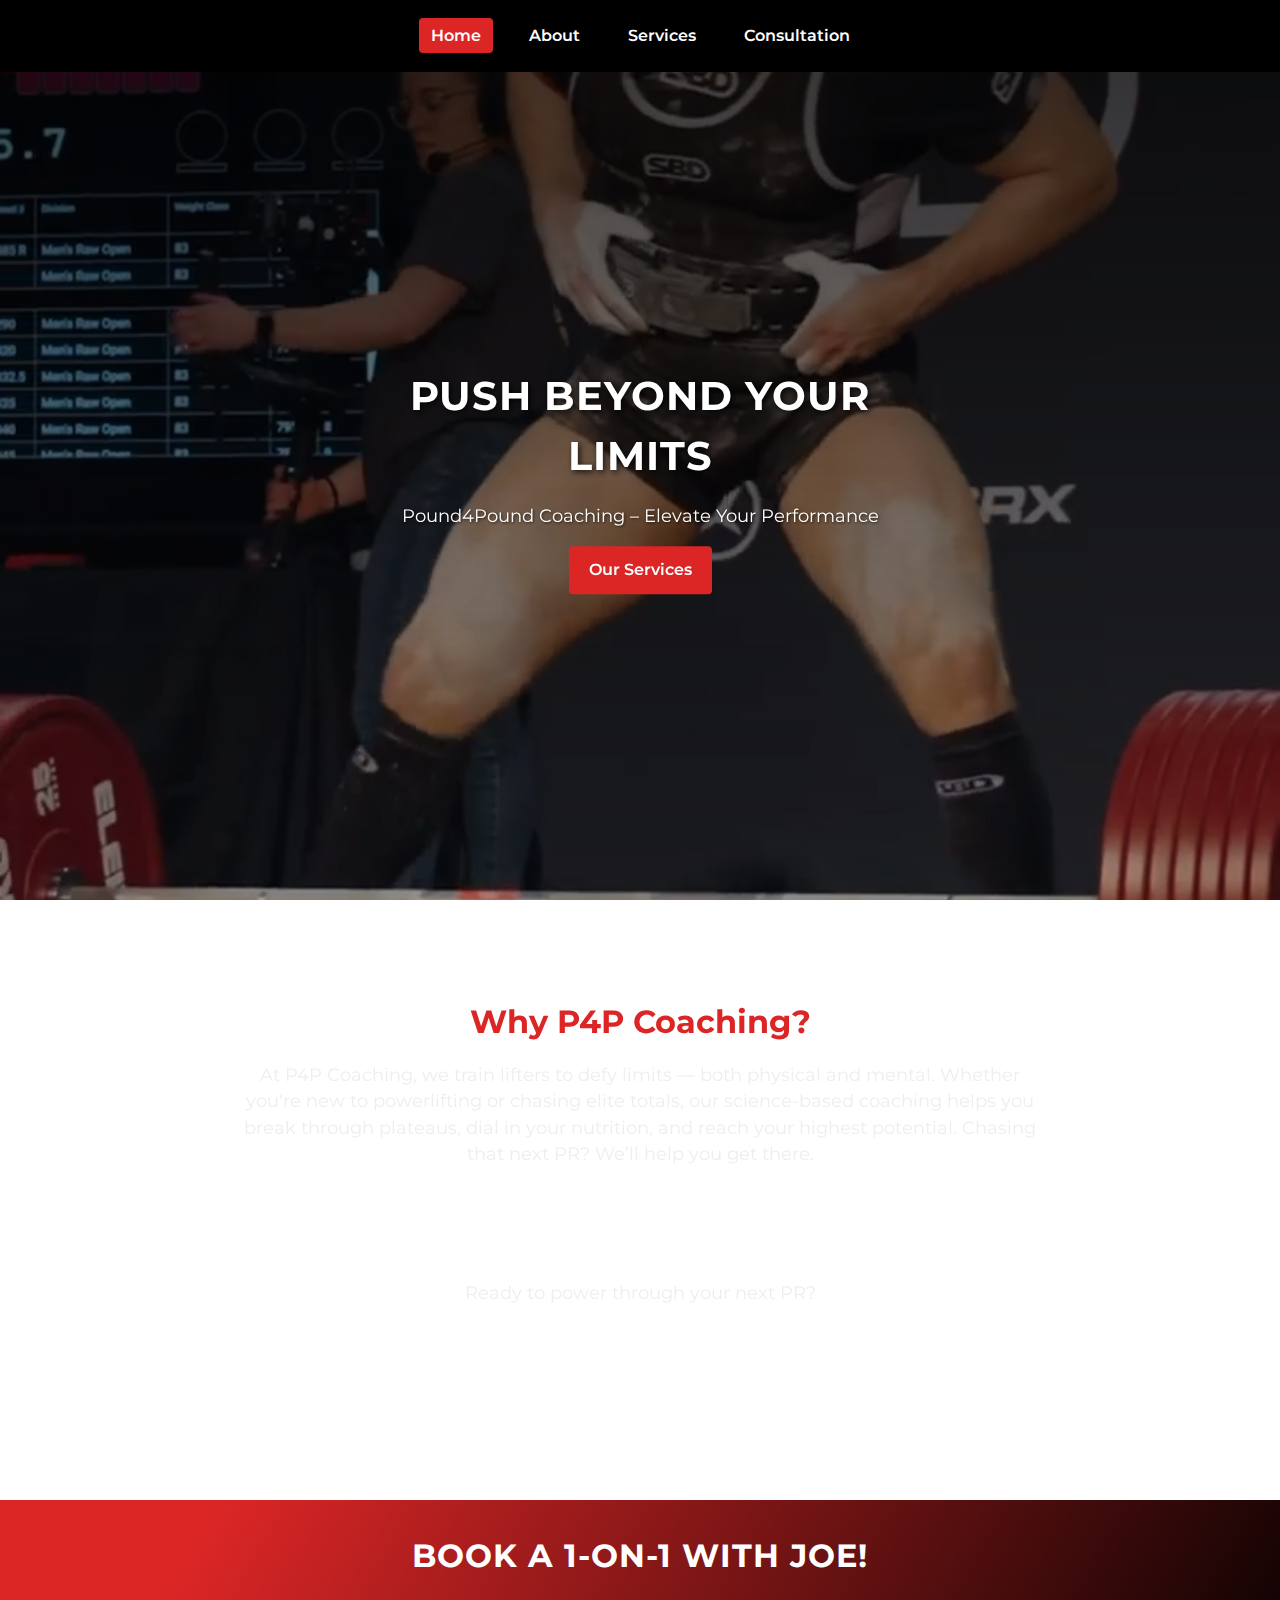
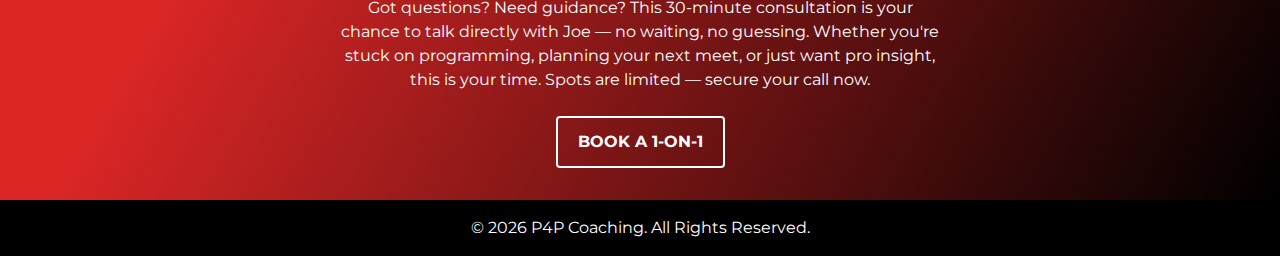
<file: index.html>
<!DOCTYPE html>
<html lang="en">
<head>
  <meta charset="UTF-8" />
  <meta name="viewport" content="width=device-width, initial-scale=1.0"/>
  <title>P4P Coaching – Home</title>
  <!-- Google Fonts -->
  <link rel="preconnect" href="https://fonts.googleapis.com" />
  <link rel="preconnect" href="https://fonts.gstatic.com" crossorigin />
  <link
    href="https://fonts.googleapis.com/css2?family=Montserrat:wght@400;600;700&display=swap"
    rel="stylesheet"
  />
  <!-- Main CSS -->
  <link rel="stylesheet" href="styles.css" />
</head>
<body>
  <!-- NAVBAR -->
  <header class="header">
    <nav class="navbar">
      <div class="nav-container">
        <!-- Logo (pinned left) -->
        <div class="nav-logo">
          <a href="index.html">
            <img src="p4p.png" alt="P4P Coaching Logo" />
          </a>
        </div>
        <!-- Desktop Nav Links -->
        <ul class="nav-links" id="nav-links">
          <li><a href="index.html" class="active-link">Home</a></li>
          <li><a href="about.html">About</a></li>
          <li><a href="services.html">Services</a></li>
          <li><a href="consultation.html">Consultation</a></li>
        </ul>
        <!-- Hamburger Icon (mobile) -->
        <div class="hamburger" id="hamburger">
          <div class="bar"></div>
          <div class="bar"></div>
          <div class="bar"></div>
        </div>
      </div>
    </nav>
  </header>
  <!-- END NAVBAR -->

  <!-- HERO SECTION (VIDEO ONLY) -->
  <section id="hero" class="hero-section">
    <video autoplay muted loop playsinline class="hero-video">
      <source src="hero-deadlift.mp4" type="video/mp4" />
      Your browser does not support the video tag.
    </video>
    <div class="hero-overlay">
      <div class="hero-content">
        <h1>Push Beyond Your Limits</h1>
        <p>Pound4Pound Coaching – Elevate Your Performance</p>
        <div class="hero-buttons">
          <a href="services.html" class="btn btn-primary">Our Services</a>
        </div>
      </div>
    </div>
  </section>
  <!-- END HERO SECTION -->

  <!-- WHY P4P SECTION -->
  <section class="why-p4p-section">
    <div class="why-p4p-overlay">
      <div class="why-p4p-content fade-observe">
        <h2>Why P4P Coaching?</h2>
        <p>
          At P4P Coaching, we train lifters to defy limits — both physical and mental. Whether you're new to powerlifting or chasing elite totals, our science-based coaching helps you break through plateaus, dial in your nutrition, and reach your highest potential.

          Chasing that next PR? We’ll help you get there.


        <p>Ready to power through your next PR?</p>
      </div>
    </div>
  </section>
  <!-- END WHY P4P SECTION -->

  <!-- CURRENT ATHLETES SECTION -->
  <section class="current-athletes-section">
    <div class="athletes-container fade-observe">
      <h2>Book a 1-ON-1 with Joe!</h2>
      <p>
        Got questions? Need guidance?

        This 30-minute consultation is your chance to talk directly with Joe — no waiting, no guessing. Whether you're stuck on programming, planning your next meet, or just want pro insight, this is your time.

        Spots are limited — secure your call now.
      </p>
      <a href="consultation.html" class="btn btn-outline">Book a 1-ON-1</a>
    </div>
  </section>
  <!-- END CURRENT ATHLETES SECTION -->

  <!-- FOOTER -->
  <footer class="site-footer">
    <p>&copy; <span id="year"></span> P4P Coaching. All Rights Reserved.</p>
  </footer>
  <!-- END FOOTER -->

  <!-- JavaScript -->
  <script>
    // Dynamic year
    const yearSpan = document.getElementById('year');
    if (yearSpan) {
      yearSpan.textContent = new Date().getFullYear();
    }
    // Mobile nav toggle
    const hamburger = document.getElementById('hamburger');
    const navLinks = document.getElementById('nav-links');
    if (hamburger) {
      hamburger.addEventListener('click', () => {
        navLinks.classList.toggle('active');
      });
    }
  </script>

<script>
  const observer = new IntersectionObserver(
    ([entry]) => {
      const el = entry.target;
      if (entry.isIntersecting) {
        el.classList.add('fade-in');
        el.classList.remove('fade-out');
      } else {
        el.classList.remove('fade-in');
        el.classList.add('fade-out');
      }
    },
    { threshold: 0.1 }
  );

  document.querySelectorAll('.fade-observe').forEach(el => observer.observe(el));
</script>


</body>
</html>
</file>
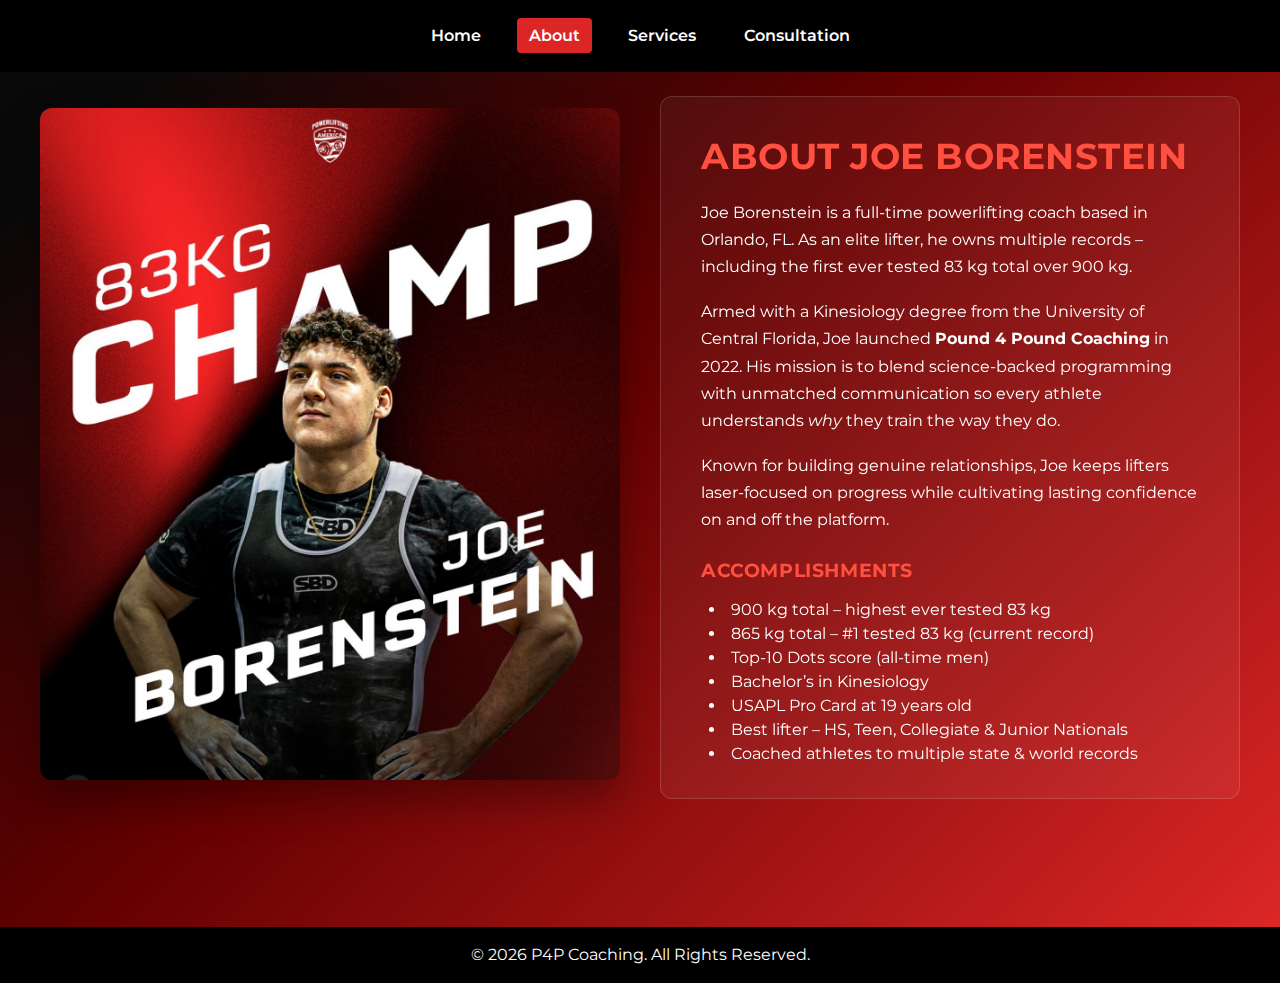
<file: about.html>
<!DOCTYPE html>
<html lang="en">
<head>
  <meta charset="UTF-8"/>
  <meta name="viewport" content="width=device-width, initial-scale=1.0"/>
  <title>P4P Coaching – About</title>

  <!-- Google Fonts -->
  <link rel="preconnect" href="https://fonts.googleapis.com"/>
  <link rel="preconnect" href="https://fonts.gstatic.com" crossorigin/>
  <link href="https://fonts.googleapis.com/css2?family=Montserrat:wght@400;600;700&display=swap" rel="stylesheet"/>

  <!-- Main CSS -->
  <link rel="stylesheet" href="styles.css"/>
</head>
<body>

  <!-- NAVBAR -->
  <header class="header">
    <nav class="navbar">
      <div class="nav-container">
        <div class="nav-logo">
          <a href="index.html"><img src="p4p.png" alt="P4P Coaching Logo"/></a>
        </div>

        <ul class="nav-links" id="nav-links">
          <li><a href="index.html">Home</a></li>
          <li><a href="about.html" class="active-link">About</a></li>
          <li><a href="services.html">Services</a></li>
          <li><a href="consultation.html">Consultation</a></li>
        </ul>

        <div class="hamburger" id="hamburger">
          <div class="bar"></div>
          <div class="bar"></div>
          <div class="bar"></div>
        </div>
      </div>
    </nav>
  </header>
  <!-- END NAVBAR -->

  <!-- ABOUT SECTION -->
  <section class="about-section">
    <div class="about-container">

      <!-- Two‑layer image “polaroid” -->
      <div class="about-image">
        <img src="joe-main.jpg"  alt="Joe Borenstein primary photo"/>
  
      </div>

      <!-- Text card -->
      <div class="about-content">
        <h2>About Joe Borenstein</h2>

        <p>
          Joe Borenstein is a full‑time powerlifting coach based in Orlando, FL.
          As an elite lifter, he owns multiple records – including the first ever
          tested 83&nbsp;kg total over 900&nbsp;kg.
        </p>

        <p>
          Armed with a Kinesiology degree from the University of Central Florida,
          Joe launched <strong>Pound&nbsp;4&nbsp;Pound Coaching</strong> in 2022. His mission is to
          blend science‑backed programming with unmatched communication so every
          athlete understands <em>why</em> they train the way they do.
        </p>

        <p>
          Known for building genuine relationships, Joe keeps lifters laser‑focused
          on progress while cultivating lasting confidence on and off the platform.
        </p>

        <h3>Accomplishments</h3>
        <ul>
          <li>900&nbsp;kg total – highest ever tested 83&nbsp;kg</li>
          <li>865&nbsp;kg total – #1 tested 83&nbsp;kg (current record)</li>
          <li>Top‑10 Dots score (all‑time men)</li>
          <li>Bachelor’s in Kinesiology</li>
          <li>USAPL Pro Card at 19 years old</li>
          <li>Best lifter – HS, Teen, Collegiate &amp; Junior Nationals</li>
          <li>Coached athletes to multiple state &amp; world records</li>
        </ul>
      </div>

    </div>
  </section>
  <!-- END ABOUT SECTION -->

  <footer class="site-footer">
    <p>&copy; <span id="year"></span> P4P Coaching. All Rights Reserved.</p>
  </footer>

  <script>
    /* dynamic year */
    document.getElementById('year').textContent = new Date().getFullYear();

    /* mobile nav */
    const hamburger = document.getElementById('hamburger');
    const navLinks  = document.getElementById('nav-links');
    hamburger.addEventListener('click', () => navLinks.classList.toggle('active'));
  </script>
</body>
</html>
</file>
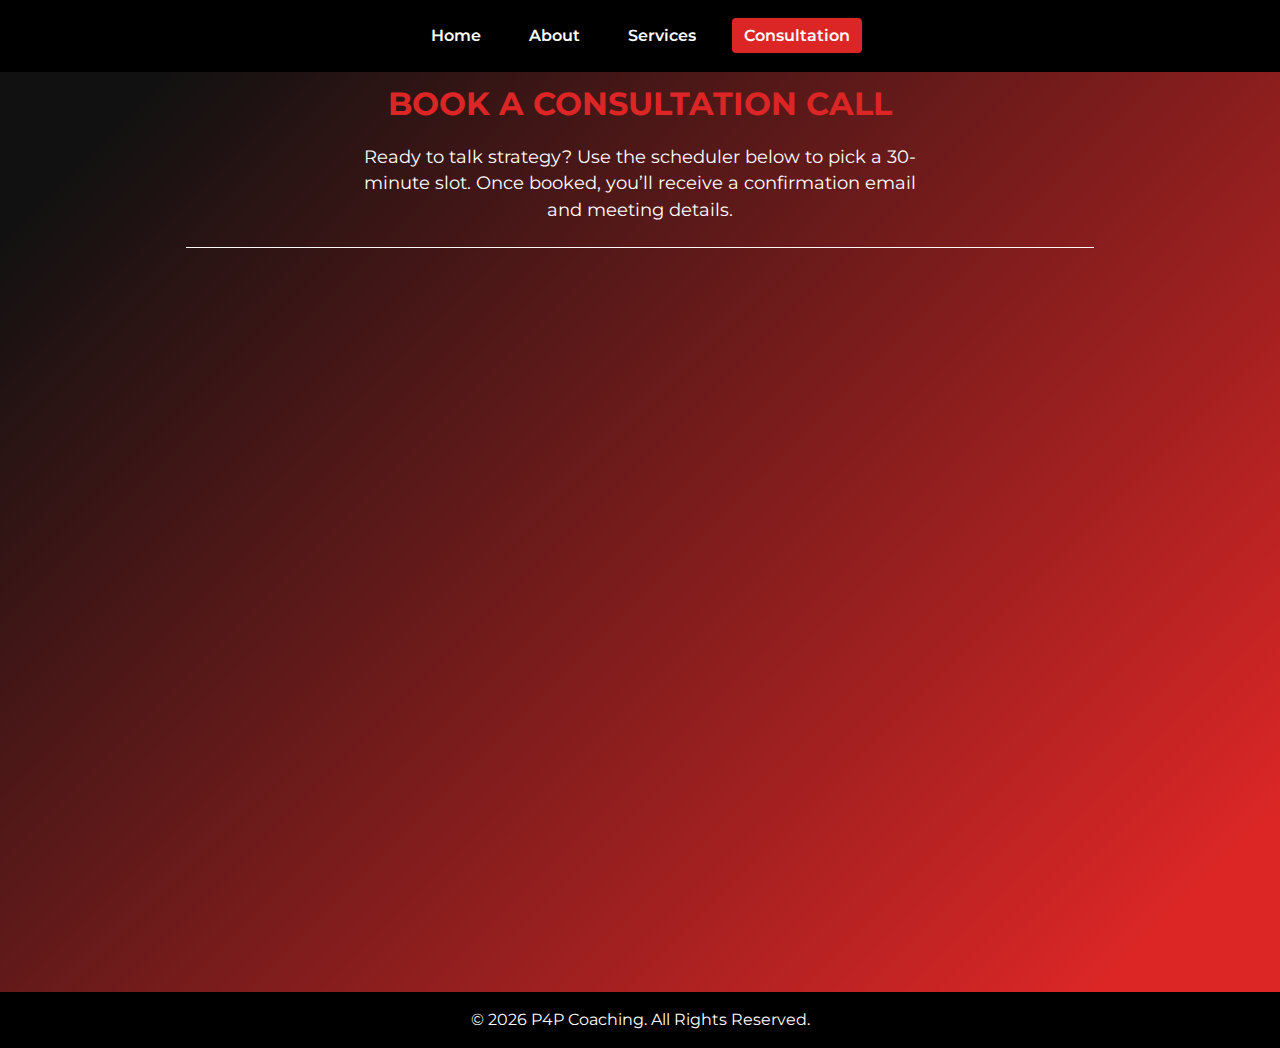
<file: consultation.html>
<!DOCTYPE html>
<html lang="en">
<head>
  <meta charset="UTF-8"/>
  <meta name="viewport" content="width=device-width, initial-scale=1.0"/>
  <title>P4P Coaching – Consultation</title>
  <!-- Google Fonts -->
  <link rel="preconnect" href="https://fonts.googleapis.com"/>
  <link rel="preconnect" href="https://fonts.gstatic.com" crossorigin/>
  <link
    href="https://fonts.googleapis.com/css2?family=Montserrat:wght@400;600;700&display=swap"
    rel="stylesheet"
  />
  <link rel="stylesheet" href="styles.css"/>
</head>
<body class="consultation-body">
  <!-- NAVBAR -->
  <header class="header">
    <nav class="navbar">
      <div class="nav-container">
        <div class="nav-logo">
          <a href="index.html"><img src="p4p.png" alt="P4P Coaching Logo"/></a>
        </div>
        <ul class="nav-links" id="nav-links">
          <li><a href="index.html">Home</a></li>
          <li><a href="about.html">About</a></li>
          <li><a href="services.html">Services</a></li>
          <li><a href="consultation.html" class="active-link">Consultation</a></li>
        </ul>
        <div class="hamburger" id="hamburger">
          <div class="bar"></div>
          <div class="bar"></div>
          <div class="bar"></div>
        </div>
      </div>
    </nav>
  </header>
  <!-- END NAVBAR -->

  <!-- CONSULTATION PAGE -->
  <section class="consultation-page">
    <div class="consultation-header">
      <h2>Book a Consultation Call</h2>
      <p>
        Ready to talk strategy? Use the scheduler below to pick a 30-minute slot.
        Once booked, you’ll receive a confirmation email and meeting details.
      </p>
      <hr class="consultation-divider" />
    </div>

    <div class="calendly-container">
      <!-- Calendly inline widget begin -->
      <div
        class="calendly-inline-widget calendly-square"
        data-url="https://calendly.com/carlitin458/30min?primary_color=d90e12"
      >
      </div>
      <script
        type="text/javascript"
        src="https://assets.calendly.com/assets/external/widget.js"
        async
      ></script>
      <!-- Calendly inline widget end -->
    </div>
    
    </div>
  </section>
  <!-- END CONSULTATION PAGE -->

  <!-- FOOTER -->
  <footer class="site-footer">
    <p>&copy; <span id="year"></span> P4P Coaching. All Rights Reserved.</p>
  </footer>
  <!-- END FOOTER -->

  <!-- JavaScript -->
  <script>
    // Dynamic year
    const yearSpan = document.getElementById('year');
    if (yearSpan) {
      yearSpan.textContent = new Date().getFullYear();
    }
    // Mobile nav toggle
    const hamburger = document.getElementById('hamburger');
    const navLinks = document.getElementById('nav-links');
    if (hamburger) {
      hamburger.addEventListener('click', () => {
        navLinks.classList.toggle('active');
      });
    }
  </script>
</body>
</html>
</file>
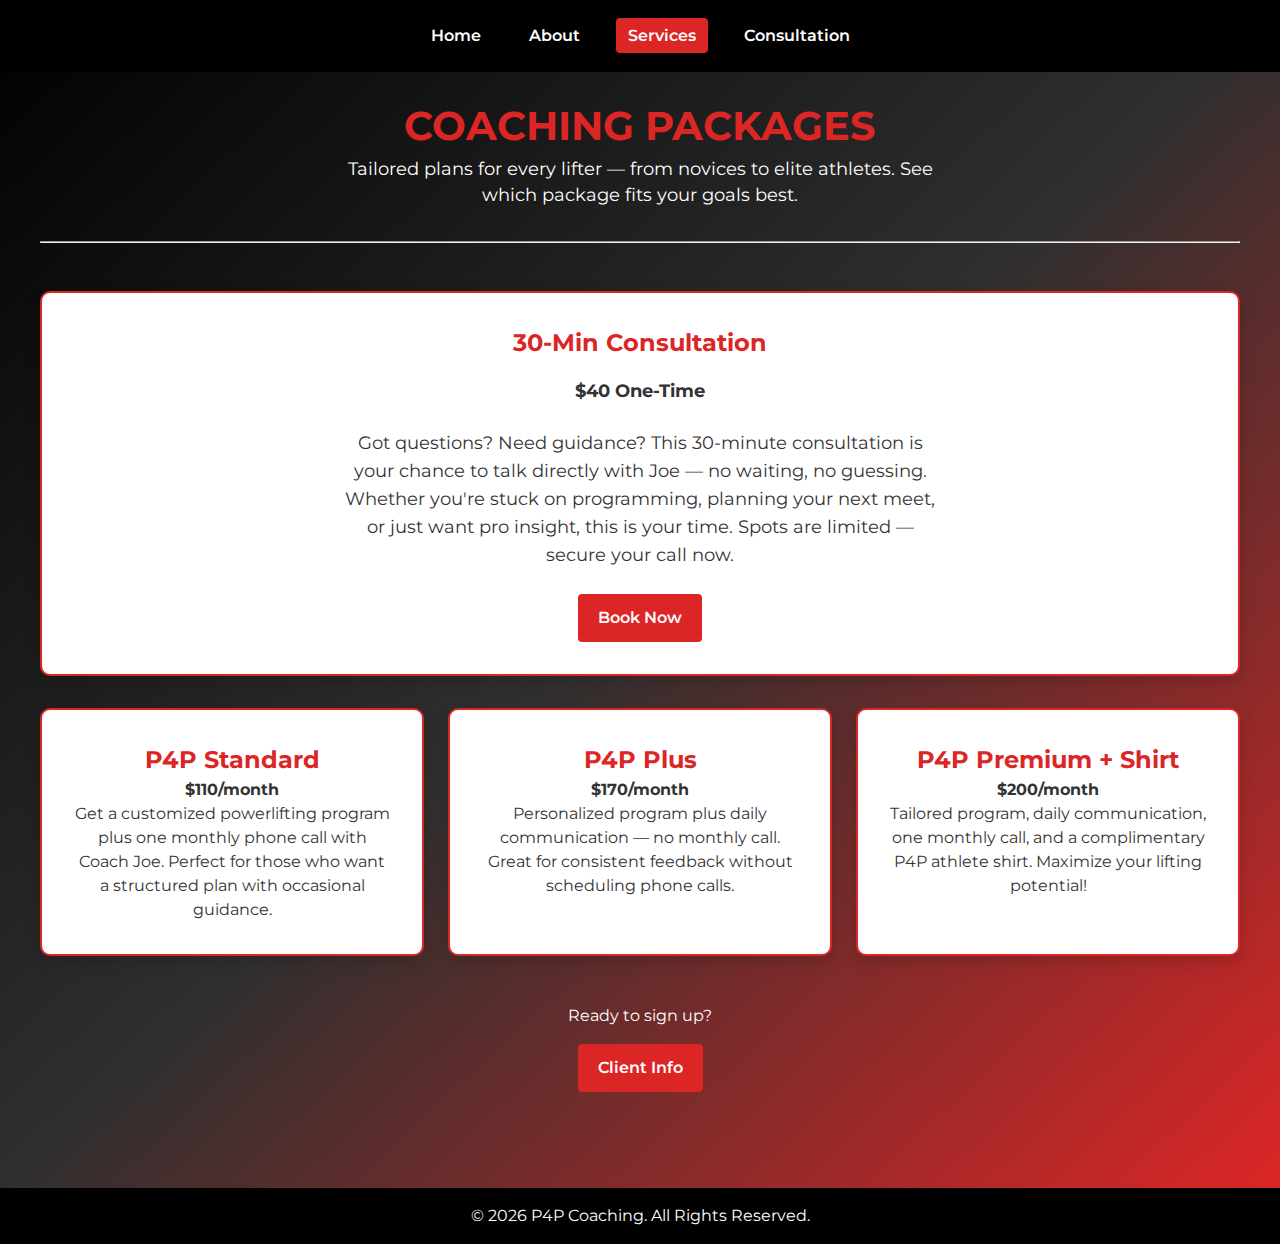
<file: services.html>
<!DOCTYPE html>
<html lang="en">
<head>
  <meta charset="UTF-8"/>
  <meta name="viewport" content="width=device-width, initial-scale=1.0"/>
  <title>P4P Coaching – Services</title>
  <link rel="preconnect" href="https://fonts.googleapis.com"/>
  <link rel="preconnect" href="https://fonts.gstatic.com" crossorigin/>
  <link
    href="https://fonts.googleapis.com/css2?family=Montserrat:wght@400;600;700&display=swap"
    rel="stylesheet"
  />
  <link rel="stylesheet" href="styles.css"/>
</head>
<body>
  <header class="header">
    <nav class="navbar">
      <div class="nav-container">
        <div class="nav-logo">
          <a href="index.html"><img src="p4p.png" alt="P4P Coaching Logo"/></a>
        </div>
        <ul class="nav-links" id="nav-links">
          <li><a href="index.html">Home</a></li>
          <li><a href="about.html">About</a></li>
          <li><a href="services.html" class="active-link">Services</a></li>
          <li><a href="consultation.html">Consultation</a></li>
        </ul>
        <div class="hamburger" id="hamburger">
          <div class="bar"></div>
          <div class="bar"></div>
          <div class="bar"></div>
        </div>
      </div>
    </nav>
    
    
  </header>

  <section class="services-page">
    <div class="services-container">
      <div class="services-header">
        <h2>Coaching Packages</h2>
        
        <p>
          Tailored plans for every lifter — from novices to elite athletes. 
          See which package fits your goals best.
        </p>
        <hr style = "margin-bottom: 3rem;"  >
      <!-- inside .services-grid -->
<div class="service-card consultation-card">
  <h3>30‑Min Consultation</h3>
  <p><strong>$40 One‑Time</strong></p>
  <p>Got questions? Need guidance? This 30-minute consultation is your chance to talk directly with Joe — no waiting, no guessing. Whether you're stuck on programming, planning your next meet, or just want pro insight, this is your time. Spots are limited — secure your call now.</p>
  <a href="consultation.html" class="btn btn-primary">Book Now</a>
</div>

      
      </div>
      <div class="services-grid">
        <div class="service-card">
          <h3>P4P Standard</h3>
          <p><strong>$110/month</strong></p>
          <p>
            Get a customized powerlifting program plus one monthly phone call with Coach Joe.
            Perfect for those who want a structured plan with occasional guidance.
          </p>
        </div>
        <div class="service-card">
          <h3>P4P Plus</h3>
          <p><strong>$170/month</strong></p>
          <p>
            Personalized program plus daily communication — no monthly call. Great for
            consistent feedback without scheduling phone calls.
          </p>
        </div>
        <div class="service-card">
          <h3>P4P Premium + Shirt</h3>
          <p><strong>$200/month</strong></p>
          <p>
            Tailored program, daily communication, one monthly call, and a 
            complimentary P4P athlete shirt. Maximize your lifting potential!
          </p>
        </div>
      </div>

      <div class="coaching-form-link">
        <p>Ready to sign up?</p>
        <a 
          href="https://docs.google.com/forms/d/1Bo-GVye5EUcRtedm6mokVCZaupqpCIObNohJk8Cw8fI/viewform?edit_requested=true"
          target="_blank"
          class="btn btn-primary"
        >
          Client Info
        </a>
      </div>
    </div>
  </section>

  <footer class="site-footer">
    <p>&copy; <span id="year"></span> P4P Coaching. All Rights Reserved.</p>
  </footer>

  <script>
    const yearSpan = document.getElementById('year');
    if(yearSpan) yearSpan.textContent = new Date().getFullYear();

    const hamburger = document.getElementById('hamburger');
    const navLinks = document.getElementById('nav-links');
    if(hamburger) {
      hamburger.addEventListener('click', () => {
        navLinks.classList.toggle('active');
      });
    }
  </script>
</body>
</html>
</file>
<file: styles.css>
/* GLOBAL RESET & BASE FONT */
* {
  margin: 0;
  padding: 0;
  box-sizing: border-box;
}
html, body {
  font-family: 'Montserrat', sans-serif;
  color: #000;
  line-height: 1.5;
  background-color: #fff;
  overflow-x: hidden;
}

/* LINKS & BUTTONS */
a {
  text-decoration: none;
  color: inherit;
  transition: opacity 0.3s ease;
}
a:hover {
  opacity: 0.8;
}
.btn {
  display: inline-block;
  padding: 0.75rem 1.25rem;
  border-radius: 4px;
  font-weight: 600;
  cursor: pointer;
  text-align: center;
  transition: background-color 0.3s, color 0.3s, transform 0.2s ease-in-out;
}
.btn-primary {
  background-color: #dc2626;
  color: #fff;
}
.btn-primary:hover {
  background-color: #b91c1c;
  transform: scale(1.02);
}
.btn-outline {
  color: #dc2626;
  border: 2px solid #dc2626;
}
.btn-outline:hover {
  background-color: #dc2626;
  color: #fff;
}

/* NAVBAR */
.header {
  width: 100%;
  position: fixed;
  top: 0;
  z-index: 999;
}
.navbar {
  background-color: #000;
  padding: 1.5rem 0rem;
}
.nav-container {
  max-width: 1200px;
  margin: 0 auto;
  display: flex;
  align-items: center;
  justify-content: center; /* center all children (logo + nav) */
  position: relative;

}
.nav-logo {
  position: absolute;
  left: 0;
  top: 50%;
  transform: translateY(-50%);
  padding: 0;
  margin: 0;
}
.nav-logo img {
  height: 40px;
  display: block;
  margin-left: -240px; /* pull the image even more left */
}
.nav-links {
  list-style: none;
  display: flex;
  gap: 1.5rem;
  justify-content: center;
}
.nav-links li a {
  color: #fff;
  font-weight: 600;
  padding: 0.5rem 0.75rem;
  border-radius: 4px;
  transition: background-color 0.3s;
}
.nav-links li a:hover,
.nav-links li a.active-link {
  background-color: #dc2626;
}
.hamburger {
  display: none;
  flex-direction: column;
  cursor: pointer;
}
.hamburger .bar {
  height: 3px;
  width: 25px;
  background-color: #fff;
  margin: 4px 0;
  transition: 0.4s;
}

/* HERO SECTION */
.hero-section {
  position: relative;
  /* instead of min‑height:110vh; */
  height: calc(100vh - 60px);   /* full viewport minus your 60px navbar */
  margin-top: 60px;             /* push under the fixed header */
  overflow: hidden;
}

.hero-video {
  position: absolute;
  top: 0;
  left: 0;
  width: 100%;
  height: 100%;
  object-fit: cover;
  object-position: center center;
 
  z-index: -0;
}
.hero-overlay {
  position: absolute;
  inset: 0;
  background: linear-gradient(rgba(0,0,0,0.7), rgba(0,0,0,0.3));
}
.hero-content {
  position: relative;
  top: 50%;
  transform: translateY(-50%);
  max-width: 600px;
  margin: 0 auto;
  text-align: center;
  color: #fff;
  padding: 0 1rem;
}
.hero-content h1 {
  font-size: 2.5rem;
  margin-bottom: 1rem;
  text-transform: uppercase;
  font-weight: 700;
  letter-spacing: 1px;
  text-shadow: 2px 2px 6px rgba(0, 0, 0, 0.8);
}
.hero-content p {
  font-size: 1.15rem;
  margin-bottom: 1rem;
  text-shadow: 1px 1px 3px rgba(0, 0, 0, 0.7);
}
.hero-buttons {
  display: flex;
  gap: 1rem;
  justify-content: center;
}

/* WHY P4P SECTION */
/* WHY P4P SECTION */
.why-p4p-section {
  position: relative;
  background: url('him.png') center center / cover no-repeat fixed;
  padding: 3rem 1rem 2rem;
}

.why-p4p-overlay {
  background: rgba(0, 0, 0, 0.0);
  width: 100%;
  min-height: 100%;
  padding: 3rem 1rem;
  display: flex;
  align-items: center;
  justify-content: center;
}

.why-p4p-content {
  max-width: 800px;
  text-align: center;
  color: #fff;
}

.why-p4p-content h2 {
  font-size: 2rem;
  margin-bottom: 1rem;
  color: #dc2626;
}

.why-p4p-content p {
  font-size: 1.1rem;
  margin-bottom: 7rem;
  color: #eee;
}

/* OPTIMIZATION FOR MOBILE */
@media (max-width: 768px) {
  .why-p4p-section {
    background-attachment: scroll;
    background-position: center center;
    background-size: cover;
  }

  .why-p4p-overlay {
    flex-direction: column;
    padding: 2rem 1rem;
  }

  .why-p4p-content h2 {
    font-size: 1.5rem;
  }

  .why-p4p-content p {
    font-size: 1rem;
  }
}

/* CURRENT ATHLETES SECTION */
.current-athletes-section {
  background: linear-gradient(120deg, #dc2626 15%, #000 100%);
  padding: 2rem 1rem 2rem;
  text-align: center;
  color: #fff;
}
.athletes-container {
  max-width: 800px;
  margin: 0 auto;
}
.current-athletes-section h2 {
  font-size: 2rem;
  margin-bottom: 1rem;
  text-transform: uppercase;
  letter-spacing: 1px;
}
.current-athletes-section p {
  max-width: 600px;
  margin: 0 auto 1.5rem;
  line-height: 1.5;
}
.current-athletes-section .btn {
  border: 2px solid #fff;
  color: #fff;
  font-weight: 700;
  text-transform: uppercase;
  transition: transform 0.3s, background-color 0.3s;
}
.current-athletes-section .btn:hover {
  background-color: #fff;
  color: #dc2626;
  transform: scale(1.03);
}

/* ABOUT PAGE */
/* ─────────── ABOUT  PAGE  (revamp) ─────────── */
.about-section{
  background:linear-gradient(135deg,#090909 10%,#630000 45%,#dc2626 100%);
  color:#fff;
  padding:6rem 1rem 8rem;
  display:flex;
  align-items:center;
  justify-content:center;
  overflow:hidden;
}

.about-container{
  max-width:1200px;
  width:100%;
  display:grid;
  grid-template-columns:repeat(auto-fit,minmax(300px,1fr));
  gap:2.5rem;
  align-items:center;
}

.about-image{position:relative;perspective:1000px;}
.about-image img{
  width:100%;
  border-radius:12px;
  box-shadow:0 20px 40px rgba(0,0,0,.35);
  transition:.35s ease;
}
.about-image:hover img{
  transform:rotateY(7deg) rotateX(3deg) scale(1.05);
}


.about-content{
  backdrop-filter:blur(4px);
  background:rgba(255,255,255,.05);
  border:1px solid rgba(255,255,255,.15);
  border-radius:12px;
  padding:2rem 2.5rem;
  animation:fadeInUp .9s ease both;
}
.about-content h2{
  font-size:2.25rem;
  color:#ff5040;
  letter-spacing:.5px;
  margin-bottom:1rem;
  text-transform:uppercase;
}
.about-content p{margin-bottom:1.1rem;line-height:1.7;}
.about-content h3{
  margin:1.5rem 0 .8rem;
  font-weight:700;
  color:#ff5040;
  text-transform:uppercase;
  letter-spacing:.6px;
}
.about-content ul{list-style:disc inside;margin-left:.5rem;}

@keyframes fadeInUp{
  from{opacity:0;transform:translateY(20px);}
  to{opacity:1;transform:translateY(0);}
}

/* Mobile tweaks */
@media(max-width:768px){
  .about-section{padding:5rem 1rem 6rem;}
  .about-content{padding:1.5rem 1.75rem;}
  .about-image img:nth-child(2){display:none;}
}

 /* ─────────────── SERVICES PAGE ─────────────── */

/* Hero banner */
.services-hero {
  background: url('joe-services.jpg') center center / cover no-repeat;
  height: 45vh;                /* slimmed header */
  position: relative;
  display: flex;
  align-items: center;
  justify-content: center;
  margin-bottom: 2rem;
}

.services-hero-overlay {
  width: 100%;
  height: 100%;
  background: linear-gradient(
    to right,
    rgba(0, 0, 0, 0.75),
    rgba(220, 38, 38, 0.4)
  );
  display: flex;
  align-items: center;
  justify-content: center;
}

.services-hero-overlay h1 {
  color: #fff;
  font-size: 2rem;
  text-shadow: 2px 2px 8px rgba(0,0,0,0.7);
  text-transform: uppercase;
  letter-spacing: 1px;
  padding: 0 1rem;
  text-align: center;
}

/* Main packages section */
.services-page {
  padding: 6rem 2rem;
  background: linear-gradient(
    to bottom right,
    #000 0%,
    #2f2f2f 50%,
    #dc2626 100%
  );
  color: #fff;
}

.services-container {
  max-width: 1200px;
  margin:  auto;
  text-align: center;
}

.services-header {
  margin-bottom: 1rem;
}

.services-header h2 {
  font-size: 2.5rem;
  text-transform: uppercase;
  color: #dc2626;
}

.services-header p {
  font-size: 1.1rem;
  max-width: 600px;
  margin: 0 auto;
  color: #fff;
  margin-bottom: 2rem;
}

/* Grid of cards */
/* ─── Consultation Call Square ─── */
.consultation-card {
  background: #fff;
  border: 2px solid #dc2626;
  color: #000;
  border-radius: 1000px;
  padding: 2rem;
  transition: transform 0.3s, box-shadow 0.3s;
  
}

.consultation-card:hover {
  
  transform: translateY(-5px);
  box-shadow: 0 10px 25px rgba(0, 0, 0, 0.2);
}

.consultation-card h3 {
  color: #dc2626;
  margin-bottom: 1rem;
  font-size: 1.5rem;
  
}

.consultation-card p {
  margin-bottom: 1.5rem;
  line-height: 1.6;
}



.services-grid {
  display: grid;
  grid-template-columns: 1fr;
  gap: 1.5rem;
  margin-top: 2rem;
  
}

.service-card {
  background: #fff;
  color: #000;
  border-radius: 10px;
  padding: 2rem;
  transition: transform 0.3s, box-shadow 0.3s;
  box-shadow: 0 6px 16px rgba(0,0,0,0.15);
  border: 2px solid #dc2626;
}

.service-card:hover {
  transform: translateY(-5px);
  box-shadow: 0 10px 25px rgba(0,0,0,0.2);
}

.service-card h3 {
  font-size: 1.5rem;
  margin-bottom: rem;
  color: #dc2626;
}

.service-card p {
  margin-bottom: rem;
  color: #333;
}

/* “Ready to sign‑up” link */
.coaching-form-link {
  text-align: center;
  margin-top: 3rem;
}

.coaching-form-link p {
  margin-bottom: 1rem;
  color: #fff;
}

/* Responsive breakpoints */
@media (min-width: 600px) {
  .services-grid {
    grid-template-columns: repeat(2, 1fr);
  }
}
@media (min-width: 900px) {
  .services-grid {
    grid-template-columns: repeat(3, 1fr);
  }
}


/* CONSULTATION PAGE */

/* consultation section divider */
.consultation-divider {
  width: 100%;
  max-width: 2400px;
  margin: 1.5rem auto;
  border: 0;
  border-top: 1px solid rgb(250, 247, 247)
}



  .consultation-header p {
    font-size: 1rem;
    line-height: 1.4;
    padding: 0 1rem;
  }
  .consultation-divider {
    max-width: 80%;
  }
  .calendly-container {
    padding: 0 1rem;
  }



.consultation-page {
  padding-top: calc(60px + 2rem);
}
.consultation-header {
  text-align: center;
  margin-bottom: 1.5rem;
}
.consultation-header h2 {
  font-size: 2rem;
  color: #dc2626;
  text-transform: uppercase;
  margin-bottom: 1rem;
}
.consultation-header p {
  max-width: 600px;
  margin: 0 auto;
  line-height: 1.5;
  font-size: 1.1rem;
}
.booking-form {
  background: #fff;
  color: #000;
  padding: 2rem;
  border-radius: 8px;
  max-width: 500px;
  width: 100%;
  box-shadow: 0 5px 15px rgba(0,0,0,0.2);
  margin-top: 1.5rem;
}
.booking-form label {
  display: block;
  margin-bottom: 0.5rem;
  font-weight: 600;
  color: #111;
}
.booking-form input,
.booking-form textarea {
  width: 100%;
  margin-bottom: 1rem;
  padding: 0.75rem;
  border: 1px solid #ccc;
  border-radius: 4px;
}
.booking-form input:focus,
.booking-form textarea:focus {
  outline: 2px solid #dc2626;
  border-color: #dc2626;
}
.booking-form button {
  width: 100%;
  background: #dc2626;
  color: #fff;
  border: none;
  font-weight: 600;
  padding: 0.75rem;
  border-radius: 4px;
  transition: background-color 0.3s, transform 0.2s;
}
.booking-form button:hover {
  background: #b91c1c;
  transform: scale(1.02);
}

/* FOOTER */
.site-footer {
  background: #000;
  color: #fff;
  text-align: center;
  padding: 1rem;
}

/* RESPONSIVE */
@media (max-width: 768px) {
  .nav-links {
    position: absolute;
    top: 60px;
    right: 0;
    background: #000;
    flex-direction: column;
    width: 200px;
    transform: translateX(100%);
    transition: transform 0.3s;
    box-shadow: -3px 0 6px rgba(0,0,0,0.2);
    gap: 0;
  }
  .nav-links li a {
    display: block;
    padding: 0.75rem 1rem;
  }
  .nav-links.active {
    transform: translateX(0);
  }
  .hamburger {
    display: flex;
  }
  .about-container {
    flex-direction: column;
    text-align: center;
  }
}
@media (min-width: 600px) {
  .services-grid {
    grid-template-columns: repeat(2, 1fr);
  }
}
@media (min-width: 900px) {
  .services-grid {
    grid-template-columns: repeat(3, 1fr);
  }
}

/* Example: black+red gradient background on consultation page */
.consultation-body {
  background: linear-gradient(135deg, #111 10%, #dc2626 90%);
  color: #fff;
  margin: 0;
  padding: 0;
  font-family: "Montserrat", sans-serif;
}

.consultation-page {
  max-width: 1200px;
  margin: 0 auto;
  padding: 5rem 2rem;
  text-align: center;
}

.consultation-header h2 {
  font-size: 2rem;
  margin-bottom: 1rem;
  color: #dc2626;
  text-transform: uppercase;
}



.calendly-container {
  /* center container horizontally */
  display: flex;
  justify-content: center;
  align-items: center; 
  margin: 2rem auto;
}

/* Force a square shape on desktop */
.calendly-square {
  width: 600px;
  height: 600px; 
  /* fallback if screen is big enough */
  border-radius: 10px; /* optional, for rounding corners */
  overflow: hidden;
}

/* RESPONSIVE: on smaller screens, let it shrink instead of forcing overflow */
@media (max-width: 700px) {
  .calendly-square {
    width: 90vw;  /* 90% of the viewport width */
    height: 90vw; /* same, so it remains square */
    max-width: 600px;
    max-height: 600px;
  }
}

/* Fade-in Animation */
@keyframes fadeIn {
  from { opacity: 0; transform: translateY(20px); }
  to { opacity: 1; transform: translateY(0); }
}
@keyframes fadeOut {
  from { opacity: 1; transform: translateY(0); }
  to { opacity: 0; transform: translateY(20px); }
}
.fade-in {
  animation: fadeIn 1s ease forwards;
  opacity: 0;
}
.fade-out {
  animation: fadeOut 0.5s ease forwards;
  opacity: 1;
}

/* Optional subtle border or glow for better visibility */
.why-p4p-content {
  border: 2px solid rgba(255, 255, 255, 0.15);
  box-shadow: 0 0 20px rgba(255, 255, 255, 0.1);
  backdrop-filter: blur(3px);
}

/* More visible overlay on phones */
@media (max-width: 768px) {
  .why-p4p-overlay {
    background: rgba(0, 0, 0, 0.6); /* darker overlay for visibility */
  }
}

/*──────────────────  MOBILE OPTIMIZATIONS  ──────────────────*/
@media (max-width: 768px) {
  /* NAV */
  .nav-container { padding: 0 1rem; }
  .nav-logo { left: .5rem; }
  
  /* HERO */
  .hero-section { min-height: 60vh; }
  .hero-content h1 { font-size: 2rem; }
  .hero-content p   { font-size: 1rem; margin-bottom: 1.5rem; }
  
  /* WHY P4P */
  .why-p4p-section {
    padding: 2rem .5rem 1rem !important;
    background-position: top center !important;
  }
  .why-p4p-content p { margin-bottom: 2.5rem !important; }
  
  /* CURRENT ATHLETES */
  .current-athletes-section { padding: 1.5rem .5rem !important; }
  .current-athletes-section h2 { font-size: 1.5rem; }
  .current-athletes-section p  { font-size: 1rem; }
  
  /* ABOUT */
  .about-section { padding: 4rem 1rem 6rem !important; }
  .about-container {
    display: flex !important;
    flex-direction: column !important;
    gap: 1.5rem !important;
  }
  .about-image img { max-width: 90vw; }
  .about-content {
    padding: 1.5rem 1rem !important;
    backdrop-filter: none !important;
  }
  
  /* SERVICES */
  .services-hero { height: 30vh !important; }
  .services-page {
    padding: 4rem 1rem !important;
    background-position: center top !important;
  }
  .services-page::before {
    background-position: top center !important;
  }
  .services-grid { margin-top: 3rem !important; }
  .service-card {
    padding: 1.5rem !important;
    box-shadow: 0 4px 12px rgba(0,0,0,.15) !important;
  }
}
</file>
